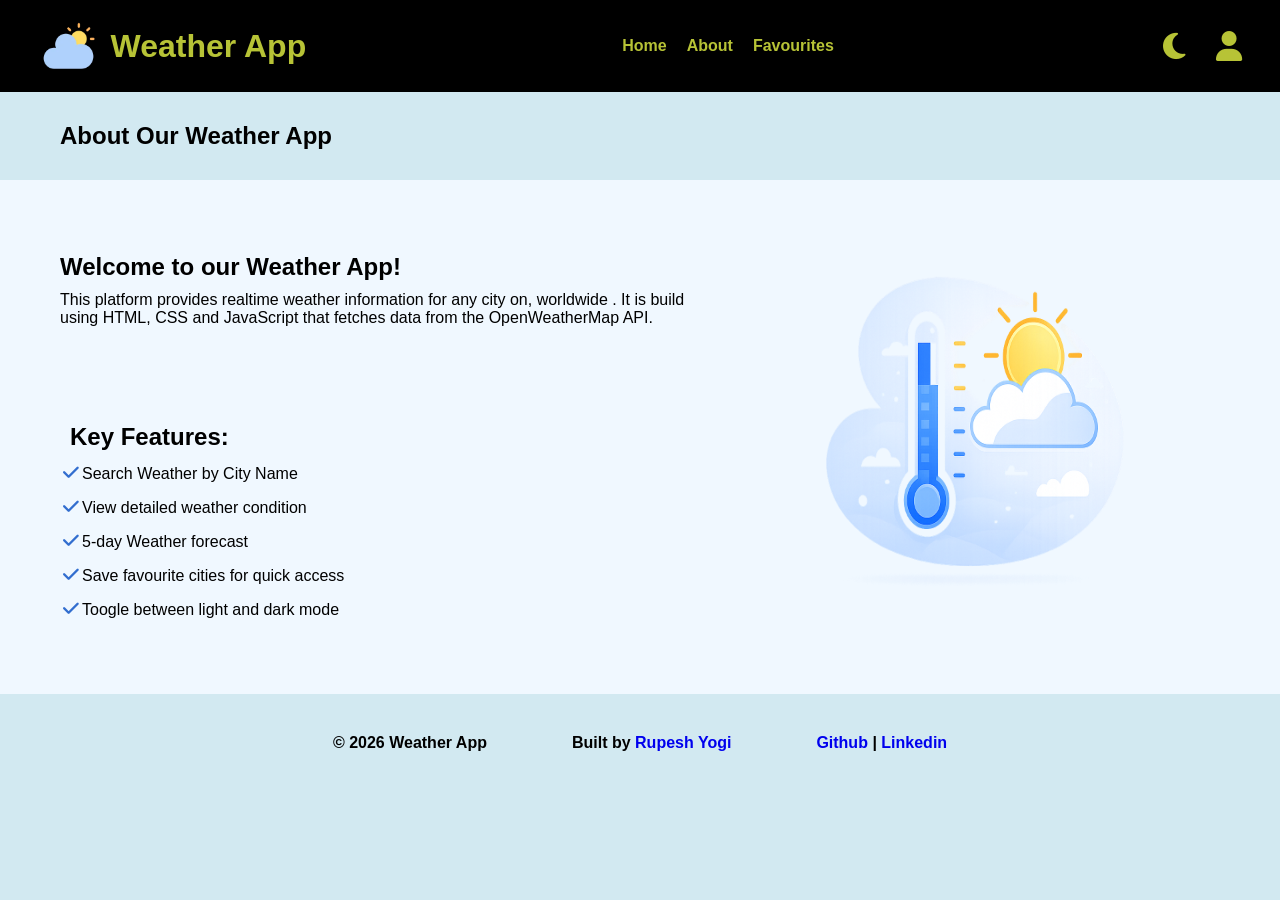
<file: about.html>
<!DOCTYPE html>
<html lang="en">

<head>
    <meta charset="UTF-8">
    <meta name="viewport" content="width=device-width, initial-scale=1.0">
    <title>About Page</title>
    <link rel="icon" href="Resources/favicon.webp">
    <script src="about.js" defer></script>
    <script src="common.js" defer></script>
    <link rel="stylesheet" href="common.css">
    <link rel="stylesheet" href="about.css">
    <link rel="stylesheet" href="https://cdnjs.cloudflare.com/ajax/libs/font-awesome/6.5.0/css/all.min.css">

</head>

<body>
    <header class="header"> </header>

    <section class="hero">
        <h1>About Our Weather App</h1>
    </section>

    <main class="mainContent">
        
            <div class="description">
                <h2>Welcome to our Weather App!</h2>
                <p>This platform provides realtime weather information for any city on, worldwide . It is build using
                    HTML, CSS and
                    JavaScript that fetches data from the OpenWeatherMap API.
                </p>
            </div>

            <div class="keyFeatures">
                <h2>Key Features:</h2>

                <nav>
                    <ul>
                        <li><i class="fa fa-check"></i>Search Weather by City Name</li>
                        <li><i class="fa fa-check"></i>View detailed weather condition</li>
                        <li><i class="fa fa-check"></i>5-day Weather forecast</li>
                        <li><i class="fa fa-check"></i>Save favourite cities for quick access</li>
                        <li><i class="fa fa-check"></i>Toogle between light and dark mode</li>
                    </ul>
                </nav>
            </div>

            <div class="showPicture">
                <img src="Resources/About.png" alt="Image of Cloud that represents weather">
            </div>

    </main>

    <footer class="footer"> </footer>

</body>

</html>
</file>
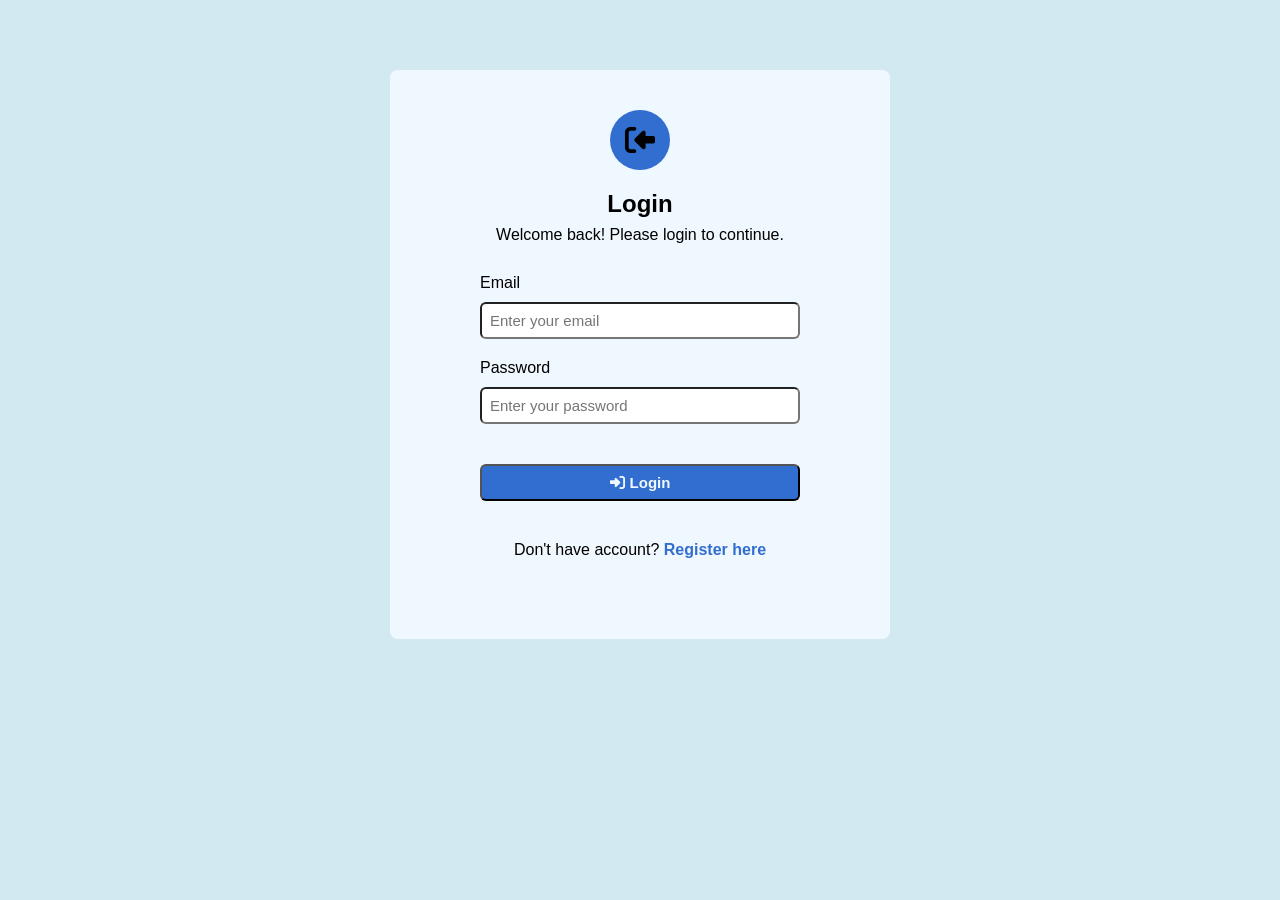
<file: auth.html>
<!DOCTYPE html>
<html lang="en">

<head>
    <meta charset="UTF-8">
    <meta name="viewport" content="width=device-width, initial-scale=1.0">
    <title>Authentication</title>
    <link rel="stylesheet" href="common.css">
    <link rel="stylesheet" href="https://cdnjs.cloudflare.com/ajax/libs/font-awesome/6.5.0/css/all.min.css">
    <link rel="stylesheet" href="auth.css">
    <link rel="icon" href="Resources\favicon.webp">
    <!-- <script src="common.js" defer></script> -->
    <script src="auth.js" defer></script>
</head>

<body>

    <div class="authContainer">

        <!-- login Form -->

        <div class="loginForm">

            <div class="authTop">

                <div class="loginIcon">
                    <i class="fa-solid fa-right-to-bracket fa-flip-horizontal openBracket"></i>
                </div>

                <div class="loginText">
                    <h2>Login</h2>
                    <p>Welcome back! Please login to continue.</p>
                </div>

            </div>

            <div class="authFields">
                <label for="logEmail">Email</label>
                <input id="logEmail" class="authInput loginInput" type="email" required placeholder="Enter your email"
                    data-login-error="Please enter your email" data-login-error-id="loginEmailError">
                <p class="error" id="loginEmailError"></p>


                <label for="logPassword">Password</label>
                <input id="logPassword" class="authInput loginInput" type="password" required
                    data-login-error="Please enter your password" data-login-error-id="loginPasswordError"
                    placeholder="Enter your password">
                <p class="error" id="loginPasswordError"></p>

            </div>

            <button class="loginBtn" id="loginBtn">
                <i class="fa-solid fa-right-to-bracket"></i>
                <p>Login</p>
            </button>

            <div class="registerText">
                <p>Don't have account?
                    <span class="goToRegister">Register here</span>
                </p>
            </div>
        </div>

        <!-- Register Form -->

        <div class="registerForm" style="display: none;">
            <!-- <div class="registerForm">         -->

            <div class="authTop">
                <div class="registerIcon">
                    <i class="fa-solid fa-user-plus openBracket"></i>
                </div>

                <div class="goToRegisterText">
                    <h2>Register</h2>
                    <p>Create your account to get started.</p>
                </div>
            </div>

            <div class="authFields">
                <label for="registerEmail">Email</label>
                <input id="registerEmail" class="authInput registerInput" type="email" required
                    data-register-error-id="regEmailError" placeholder="Enter your email"
                    data-register-error="Please enter your email">
                <p class="error" id="regEmailError"></p>

                <label for="registerPassword">Password</label>
                <input id="registerPassword" class="authInput registerInput" type="password" required
                    placeholder="Create a password" data-register-error="Please create your password"
                    data-register-error-id="regPassError">
                <p class="error" id="regPassError"></p>
            </div>

            <button class="loginBtn" id="registerBtn">
                <i class="fa-solid fa-user-plus "></i>
                <p>Register</p>
            </button>

            <div class="toggleForm">
                <p>Already have an account?
                    <span id="goToLogin" class="goToLogin">Login here</span>
                </p>

            </div>
        </div>



    </div>

</body>

</html>
</file>
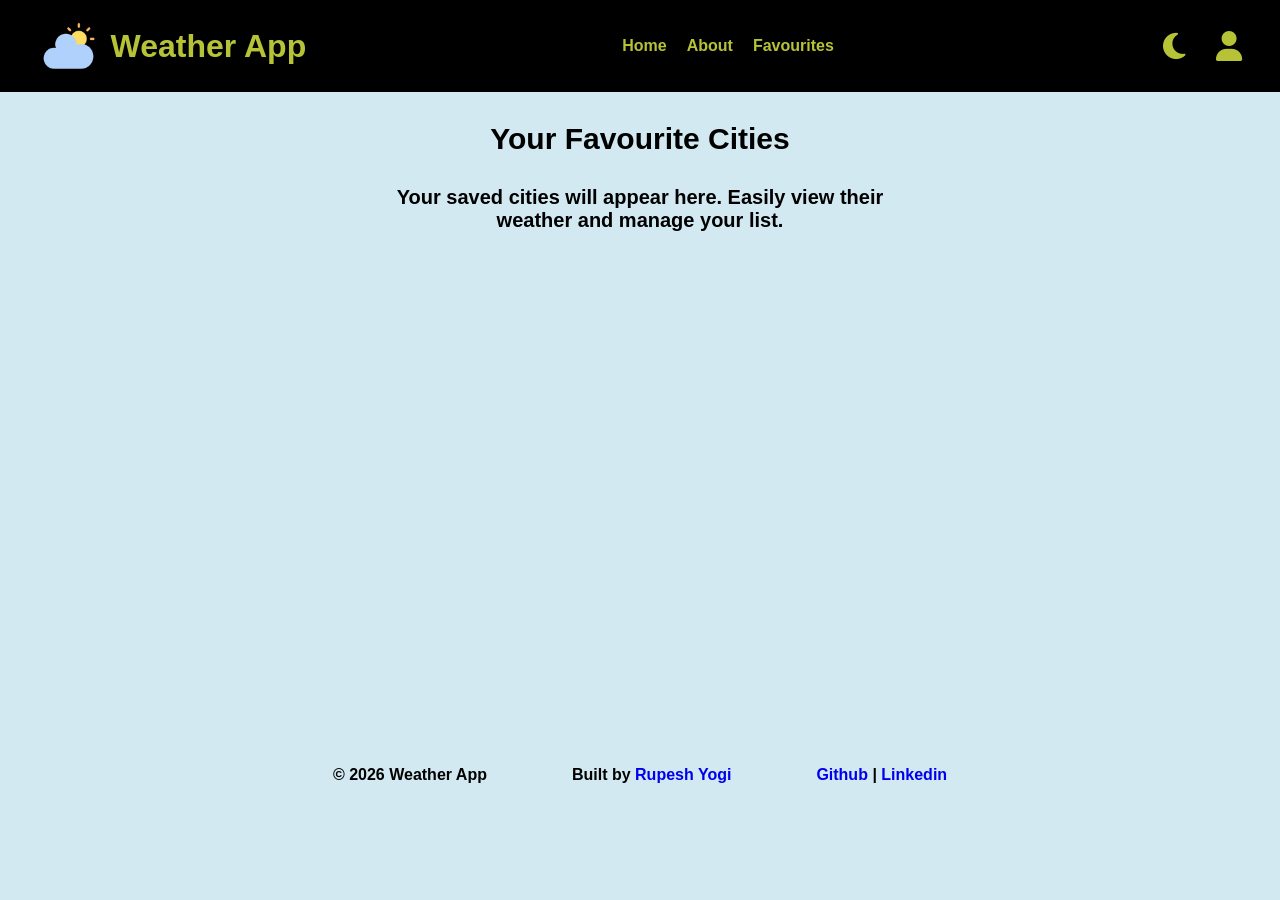
<file: favourite.html>
<!DOCTYPE html>
<html lang="en">

<head>
    <meta charset="UTF-8">
    <meta name="viewport" content="width=device-width, initial-scale=1.0">
    <title>Favourite</title>
    <link rel="icon" href="Resources\favicon.webp">
    <link rel="stylesheet" href="common.css">
    <link rel="stylesheet" href="favourite.css">
    <script src="favourite.js" defer></script>
    <script src="common.js" defer></script>
    <link rel="stylesheet" href="https://cdnjs.cloudflare.com/ajax/libs/font-awesome/6.5.0/css/all.min.css">

</head>

<body>


    <header class="header"></header>

    <section class="hero">
        Your Favourite Cities
    </section>

    <main class="favouriteCities">

        <p class="errorMessage">Your saved cities will appear here.
            Easily view their <br> weather and manage your list.
        </p>

    </main>

    <footer class="footer"></footer>
</body>

</html>
</file>
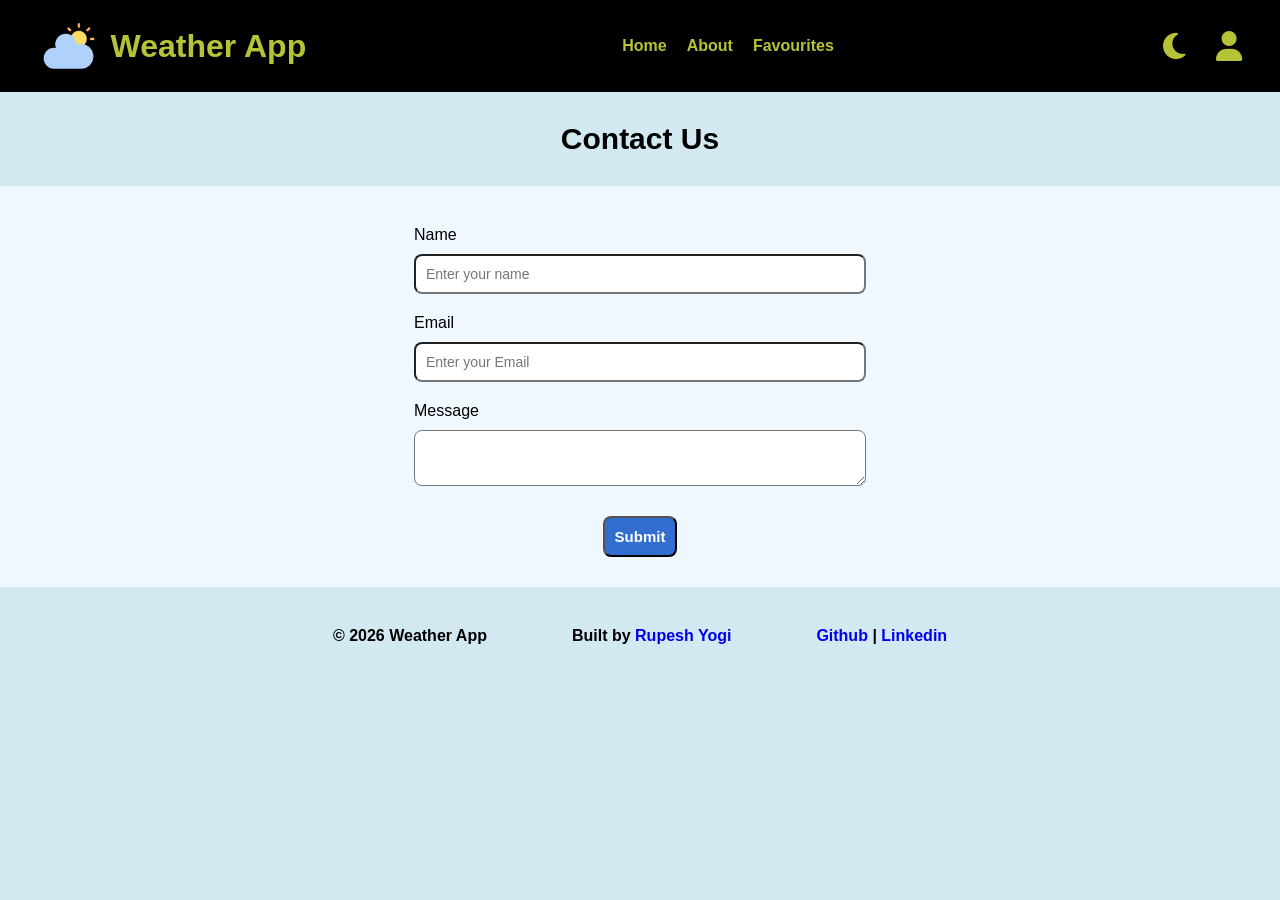
<file: form.html>
<!DOCTYPE html>
<html lang="en">

<head>
    <meta charset="UTF-8">
    <meta name="viewport" content="width=device-width, initial-scale=1.0">
    <title>Profile</title>
    <link rel="stylesheet" href="common.css">
    <link rel="stylesheet" href="form.css">
    <link rel="icon" href="Resources\favicon.webp">
    <link rel="stylesheet" href="https://cdnjs.cloudflare.com/ajax/libs/font-awesome/6.5.0/css/all.min.css">
    <script src="common.js" defer></script>
    <script src="form.js" defer></script>
</head>

<body>

    <header class="header"></header>

    <section class="formHero">Contact Us</section>

    <main class="formContent">
        <div class="formDetails">
            <label for="name">Name</label>
            <input class="userInput" id="name" type="text" placeholder="Enter your name" required data-error="Please enter your name"
                data-error-id="nameError">
            <p class="error" id="nameError"></p>

            <label for="email">Email</label>
            <input class="userInput" id="email" type="text" placeholder="Enter your Email" required data-error="Please enter your email"
                data-error-id="emailError">
            <p class="error" id="emailError"></p>

            <label for="message">Message</label>
            <textarea class="userInput" name="text" id="message" placeholder="leave a message">
            </textarea>
        </div>

        <div class="formSubmit">
            <button type="submit">Submit</button>
        </div>

    </main>

    <footer class="footer"></footer>

</body>

</html>
</file>
<file: common.css>
* {
    padding: 0;
    margin: 0;
    box-sizing: border-box;
    font-family: sans-serif, monospace;
}

:root {
    --homebg: rgb(210, 233, 241);
    --text: white;
    --fontcolor: rgb(183, 195, 54);
    --aqua: rgb(50, 110, 207);
    --headerbg: black;
    --btnbg: rgb(80, 80, 188);
    --displaycolor: aliceblue;
    --errorText: red;

}

body {
    animation: fadeIn 0.1s ease;
    background: var(--homebg);

}

@keyframes fadeIn {
    from {
        opacity: 0;
    }

    to {
        opacity: 1;
    }
}


/* Header */

header {
    display: flex;
    justify-content: space-between;
    align-items: center;
    background-color: var(--headerbg);
    color: var(--fontcolor);
    padding: 0.4vh 2vw;
}


.leftHeader {
    display: flex;
    justify-content: center;
    align-items: center;
}

    .leftHeader a {
        text-decoration: none;
        color: var(--fontcolor);
    }

.leftHeader img,
.leftHeader h1 {
    cursor: pointer;
}

.leftHeader:hover {
    color: var(--aqua);
}

.midHeader nav ul {
    display: flex;
    gap: 20px;
    font-weight: bold;
}

.midHeader nav li {
    list-style: none;
}

.midHeader nav li a {
    text-decoration: none;
    color: var(--fontcolor);
}

.midHeader nav li:hover {
    color: var(--aqua);
    cursor: pointer;
}

.menu_icon {
    font-size: 30px;
    background: none;
    border: none;
    color: var(--fontcolor);
    height: 50px;
    width: 50px;
    border-radius: 50px;
    font-weight: bold;
    display: none;
}


.dark_mode,
.rightHeader i {
    background: transparent;
    border: none;
    font-size: 30px;
    height: 50px;
    width: 50px;
    border-radius: 50px;
    display: inline-flex;
    justify-content: center;
    align-items: center;
    color: var(--fontcolor);

}

.rightHeader button:hover,
.rightHeader i:hover {
    background-color: grey;
}

.navBar {
    position: relative;
    top: 30px;
}


/* Dark Mode */

body.dark {
    --homebg: #0f1923;
    --displaycolor: #1e2d3d;
    background-color: var(--homebg);
    color: var(--text);
}

.footer nav ul {
    display: flex;
    align-items: center;
    justify-content: center;
    gap: 85px;
    margin-top: 40px;
}

.footer nav ul li {
    list-style: none;
    font-weight: bold;
}

.footer nav ul li a {
    text-decoration: none;

}

@media (max-width:695px) {
     
    /* For Header  */


        .leftHeader h1 {
        font-size: 20px;
    }



    .midHeader nav ul {
        display: none;
    }

    .midHeader .navBar {
        display: flex;
        flex-direction: column;
        position: absolute;
        top: 89px;
        left: 0;
        padding: 4px 6px;
        width: 100%;
        gap: 8px;
        background-color: var(--homebg);
    }

    .midHeader .navBar li {
        padding: 10px;
        font-size: 20px;
        background-color: var(--color);
        border-radius: 8px;
    }

    .menu_icon {
        display: block;

    }

    .rightHeader {
        display: flex;
        align-items: center;
        justify-content: center;
    }

    /* For Footer  */

        .footer nav ul {
      display: flex; 
      flex-direction: column; 
      justify-content: space-around;
      gap:18px
    }

    .footer nav ul li {
    font-size: 20px;
}
}
</file>
<file: about.css>
* {
    padding: 0;
    margin: 0;
    box-sizing: border-box;
    font-family: sans-serif, monospace;
}

html,
body {
    overflow-x: hidden;
    width: 100%;
    scroll-behavior: smooth;
}



:root {
    --homebg: rgb(210, 233, 241);
    --text: white;
    --fontcolor: rgb(183, 195, 54);
    --aqua: rgb(50, 110, 207);
    --headerbg: black;
    --btnbg: rgb(80, 80, 188);
    --displaycolor: aliceblue;
}

.hero {
    background-color: var(--homebg);
    padding: 30px 60px;
}

.showPicture img {
    width: 40vw;
    height: 50vh;
}

.mainContent {
    display: grid;
    align-items: center;
    justify-content: center;
    grid-template-columns: 2fr 1fr;
    background-color: var(--displaycolor);
    padding: 30px 60px;
}

.showPicture {
    grid-row: 1/3;
    grid-column: 2/3;

}

.description {
    display: flex;
    flex-direction: column;
    gap: 10px;
}

.keyFeatures nav ul {
    display: flex;
    flex-direction: column;
    gap: 10px;
}

.keyFeatures h2 {
    margin: 10px;
}

.keyFeatures nav ul li {
    list-style: none;
}

.keyFeatures nav ul li i {
    color: var(--aqua);
    font-size: 18px;
    margin: 3px;
}

.footer {
    margin-bottom: 20px;
}



@media (max-width:695px) {

    .hero {
        padding: 20px;
    }

    p {
        font-size: 20px;
    }

    .hero h1 {
        font-size: 25px;
    }

    .first h2 {
        font-size: 20px;
    }

    .mainContent {
        display: flex;
        flex-direction: column;
        padding: 35px;
    }


    .showPicture {
        order: 2;
    }

    .showPicture img {
          width: 90vw;
    height: 55vh;
    }

    .description {
        order: 1;
    }

    .keyFeatures {
        order: 3;
    }


.keyFeatures nav ul {
    padding: 0px;
}

}
</file>
<file: auth.css>
.authContainer {
    display: flex;
    justify-content: center;
    align-items: center;
    background-color: var(--displaycolor);
    margin: 70px auto;
    max-width: 500px;
    flex-direction: column;
    border-radius: 8px;
    padding: 40px 20px;
}


.loginForm,
.registerForm {
    display: flex;
    flex-direction: column;
    align-items: center;
}


.authTop {
    display: flex;
    align-items: center;
    justify-content: center;
    flex-direction: column;
    gap: 20px;
}


.loginText,
.goToRegisterText {
    display: flex;
    flex-direction: column;
    justify-content: center;
    align-items: center;
    gap: 8px;
}

.openBracket {
    font-size: 30px;
    height: 60px;
    width: 60px;
    background-color: var(--aqua);
    border-radius: 50px;
    padding: 15px;

}

.loginBtn {
    display: flex;
    align-items: center;
    justify-content: center;
    width: 25vw;
    gap: 5px;
    padding: 8px;
    font-size: 15px;
    font-weight: bold;
    background-color: var(--aqua);
    color: var(--displaycolor);
    border-radius: 6px;
    cursor: pointer;
}

.authFields {
    margin: 30px;
    display: flex;
    flex-direction: column;
    gap: 10px;
    width: 25vw;
}

.authInput {
    padding: 8px;
    font-size: 15px;
    border-radius: 6px;
}

.registerText {
    margin: 40px;
}

.registerText span,
.toggleForm span {
    font-weight: bold;
    color: var(--aqua);
}

.toggleForm {
    margin: 30px;
}

.goToRegister,
.goToLogin {
    cursor: pointer;
}

.error {
    color: var(--errorText);
}

@media (max-width:695px) {

    .authContainer {
        margin: 40px 30px;
        padding: 50px
    }

    .authFields,
    .loginBtn,
    .loginText p {
        width: 90%;
    }

}
</file>
<file: favourite.css>
.hero {
    text-align: center;
    font-weight: bold;
    font-size: 30px;
    margin: 30px;
}

.favouriteCities {
    background-color: var(--homebg);
    height: 60vh;
    align-self: center;
    display: flex;
    /* justify-content: center; tries to 
    center the list of cities and breaks the layout*/ 
    align-items: center;
    flex-direction: column;
    gap: 20px;
    overflow-y: auto;
}

.showCities {
    display: flex;
    justify-content: space-between;
    align-items: center;
    gap: 35vw;
    background-color: var(--displaycolor);
    width: 60vw;
    height: 80px;
    padding: 30px;
    border-radius: 10px;
}

.buttonsForCities {
    display: flex;
    gap: 50px;
    font-weight: bold;
}

.buttonsForCities button {
    height: 35px;
    border-radius: 10px;
    width: 65px;
}

.errorMessage {
    text-align: center;
    font-weight: bold;
    font-size: 20px;
}

@media (max-width:695px) {

    .favouriteCities {
        gap: 20px;
        height: 50vh;
    }

    .showCities {
        gap: 10vw;
        width: 80vw;
    }

    .buttonsForCities {
        gap: 10px;
    }

}
</file>
<file: form.css>
.formHero {
    font-size: 30px;
    font-weight: bold;
    text-align: center;
    margin: 30px;
}

.formContent {
    display: flex;
    align-items: center;
    justify-content: center;
    flex-direction: column;
    padding: 10px 30px;
    background-color: var(--displaycolor);
}


.formDetails {
    display: flex;
    flex-direction: column;
    gap: 10px;
    padding: 30px;
    width: 40vw;
}

.formDetails input {
    font-size: 14px;
    padding: 10px;
    border-radius: 8px;
}

.formDetails textarea {
    font-size: 15px;
    padding: 10px;
    border-radius: 8px;

}

.formSubmit button {
    padding: 10px;
    font-size: 15px;
    font-weight: bold;
    border-radius: 8px;
    background-color: var(--aqua);
    color: var(--text);
    margin-bottom: 20px;
}

.error {
    font-size: 12;
    color: red;
}

@media (max-width:695px) {

    .formHero {
        height: 10px;
        display: flex;
        align-items: center;
        justify-content: center;
    }


    .formDetails {
        padding: 30px;
        width: fit-content;
    }

    .formDetails input {
        width: 70vw;
        display: flex;
        justify-content: center;
        align-items: center;
        font-size: 20px;
    }

    .formDetails textarea {
        height: 80px;
        width: 70vw;

    }

    .formDetails label {
        font-size: 20px;
    }



}
</file>
